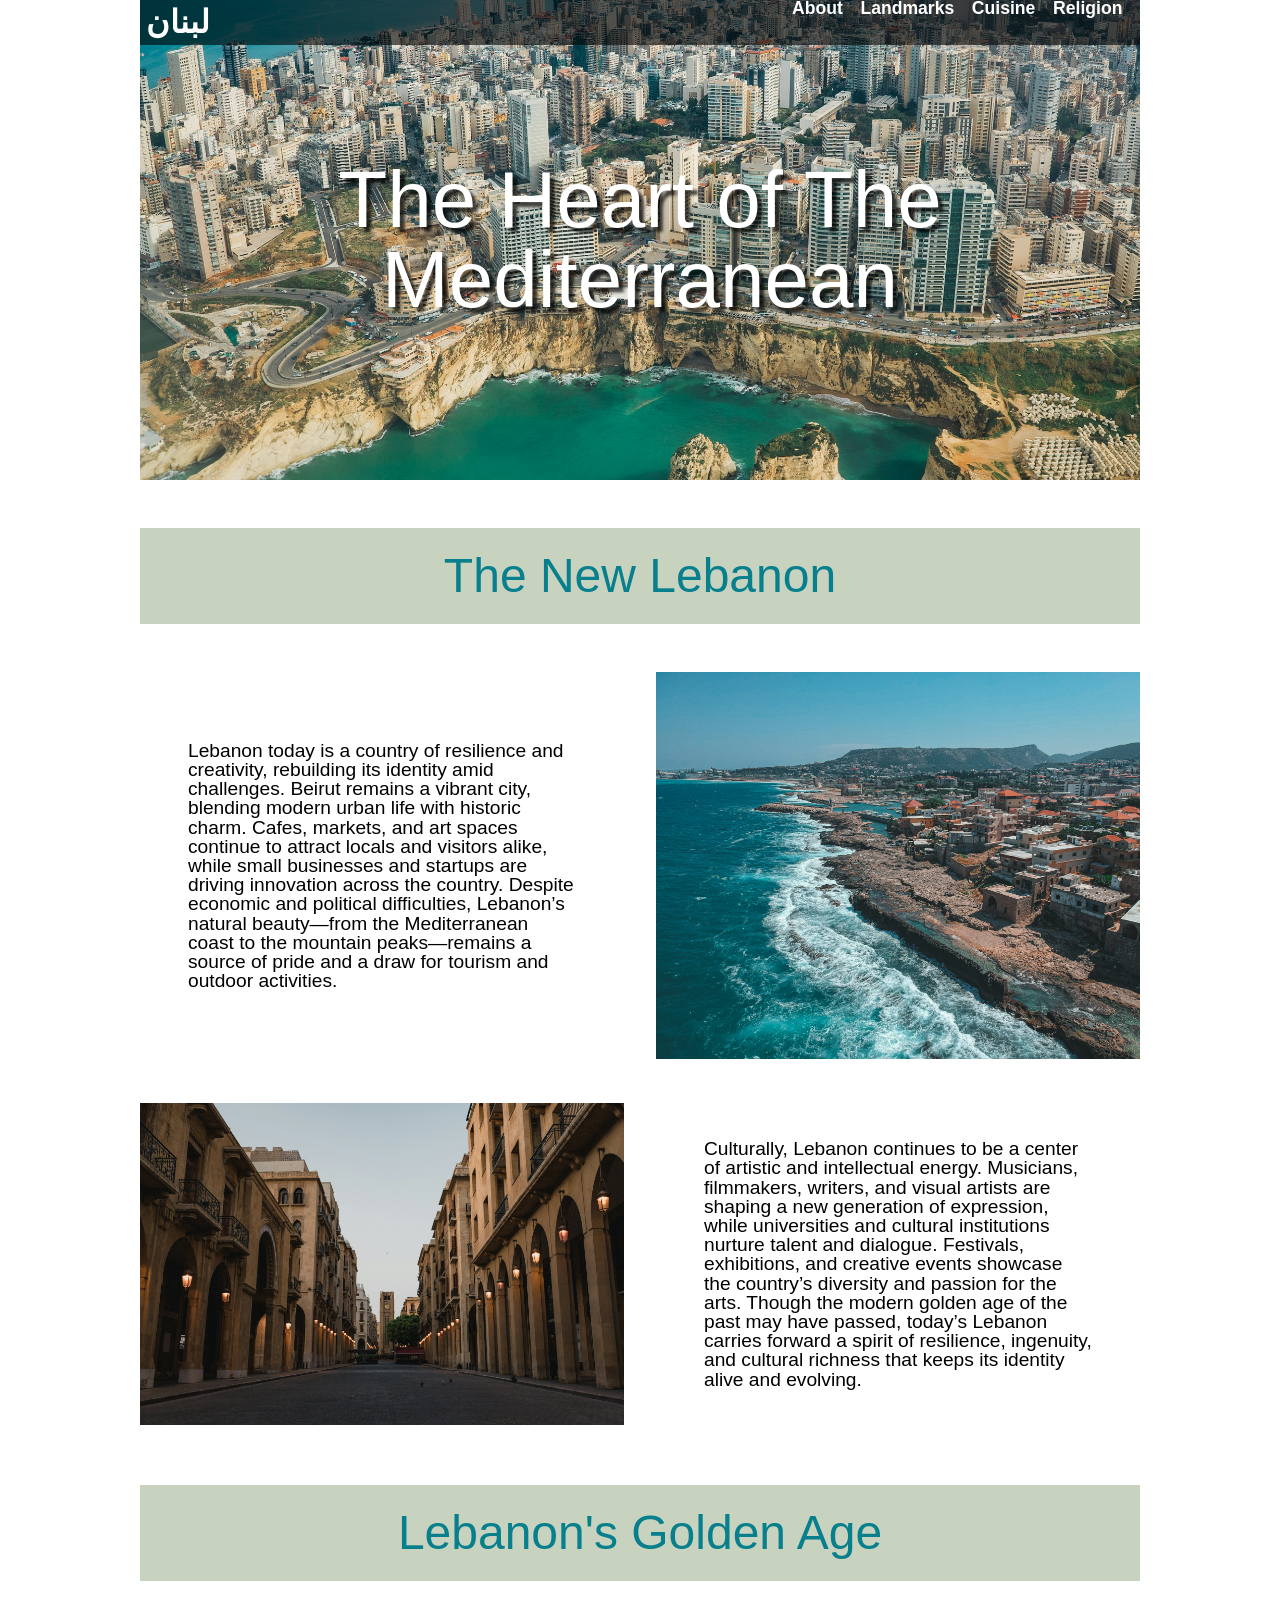
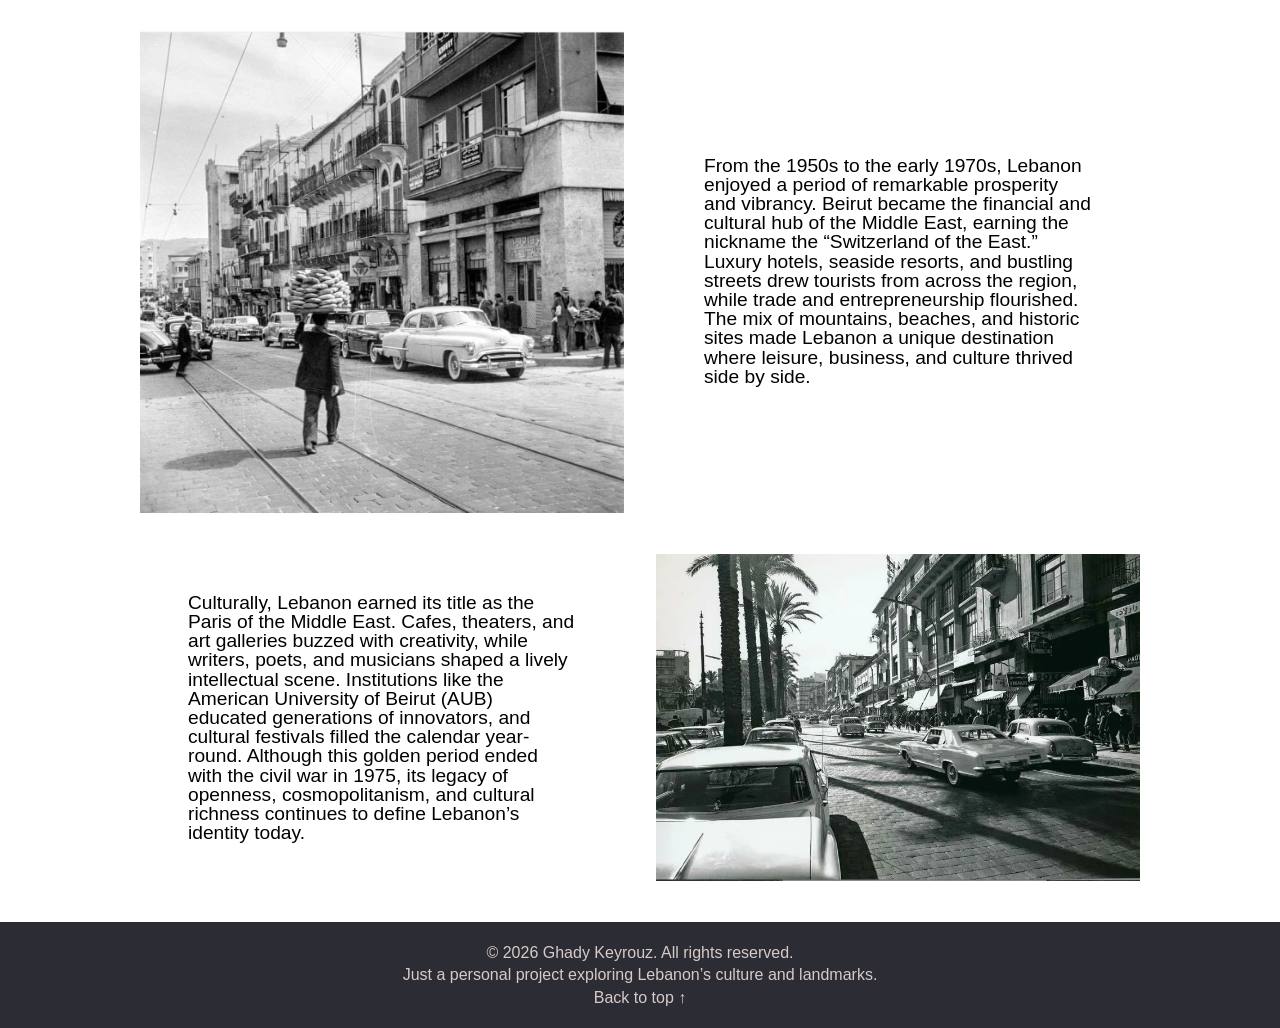
<file: index.html>
<!DOCTYPE html>
<html lang="en">
<head>
    <meta charset="UTF-8">
    <meta name="viewport" content="width=device-width, initial-scale=1.0">
    <title>Lebanon</title>
    <link href="styles.css" rel="stylesheet">
</head>
<body>

    <header>
        <p dir="rtl">لبنان</p>
        <nav class="primary-navigation">
            <ul>
                <li><a href="index.html">About</a></li>
                <li><a href="landmarks.html">Landmarks</a></li>
                <li><a href="cuisine.html">Cuisine</a></li>
                <li><a href="religion.html">Religion</a></li>
            </ul>
        </nav>
    </header>


    <main>
        <div id="top"></div>
        <div class="wrapper">
            <h1 class="about-h1">The Heart of The Mediterranean</h1>
            <h2>The New Lebanon</h2>
            <section class="grid-section fix-section-overflow">
                <p>Lebanon today is a country of resilience and creativity, rebuilding its identity amid challenges. Beirut remains a vibrant city, blending modern urban life with historic charm. Cafes, markets, and art spaces continue to attract locals and visitors alike, while small businesses and startups are driving innovation across the country. Despite economic and political difficulties, Lebanon’s natural beauty—from the Mediterranean coast to the mountain peaks—remains a source of pride and a draw for tourism and outdoor activities.</p>
                <img src="./images/lebanon-pic.jpg" alt="A shoreline overview of the city">
                <img src="./images/downtown-street.jpg" alt="downtown fancy street">
                <p>Culturally, Lebanon continues to be a center of artistic and intellectual energy. Musicians, filmmakers, writers, and visual artists are shaping a new generation of expression, while universities and cultural institutions nurture talent and dialogue. Festivals, exhibitions, and creative events showcase the country’s diversity and passion for the arts. Though the modern golden age of the past may have passed, today’s Lebanon carries forward a spirit of resilience, ingenuity, and cultural richness that keeps its identity alive and evolving.</p>
                
            </section>
            <h2>Lebanon's Golden Age</h2>
            <section class="grid-section fix-section-overflow">
                <img src="./images/Old-beirut-2.jpg" alt="old beirut street with fancy cars and a train track">
                <p>From the 1950s to the early 1970s, Lebanon enjoyed a period of remarkable prosperity and vibrancy. Beirut became the financial and cultural hub of the Middle East, earning the nickname the “Switzerland of the East.” Luxury hotels, seaside resorts, and bustling streets drew tourists from across the region, while trade and entrepreneurship flourished. The mix of mountains, beaches, and historic sites made Lebanon a unique destination where leisure, business, and culture thrived side by side.</p>
                <p>Culturally, Lebanon earned its title as the Paris of the Middle East. Cafes, theaters, and art galleries buzzed with creativity, while writers, poets, and musicians shaped a lively intellectual scene. Institutions like the American University of Beirut (AUB) educated generations of innovators, and cultural festivals filled the calendar year-round. Although this golden period ended with the civil war in 1975, its legacy of openness, cosmopolitanism, and cultural richness continues to define Lebanon’s identity today.</p>
                <img src="./images/Old-beirut-3.webp" alt="old beirut street with nice cars and tall palm trees">
                
            </section>
        </div>
    </main>

    <footer>
        <p>© 2026 Ghady Keyrouz. All rights reserved.</p>
        <p>Just a personal project exploring Lebanon’s culture and landmarks.</p>
        <p><a href="#top">Back to top ↑</a></p>
    </footer>
    
</body>
</html>
</file>
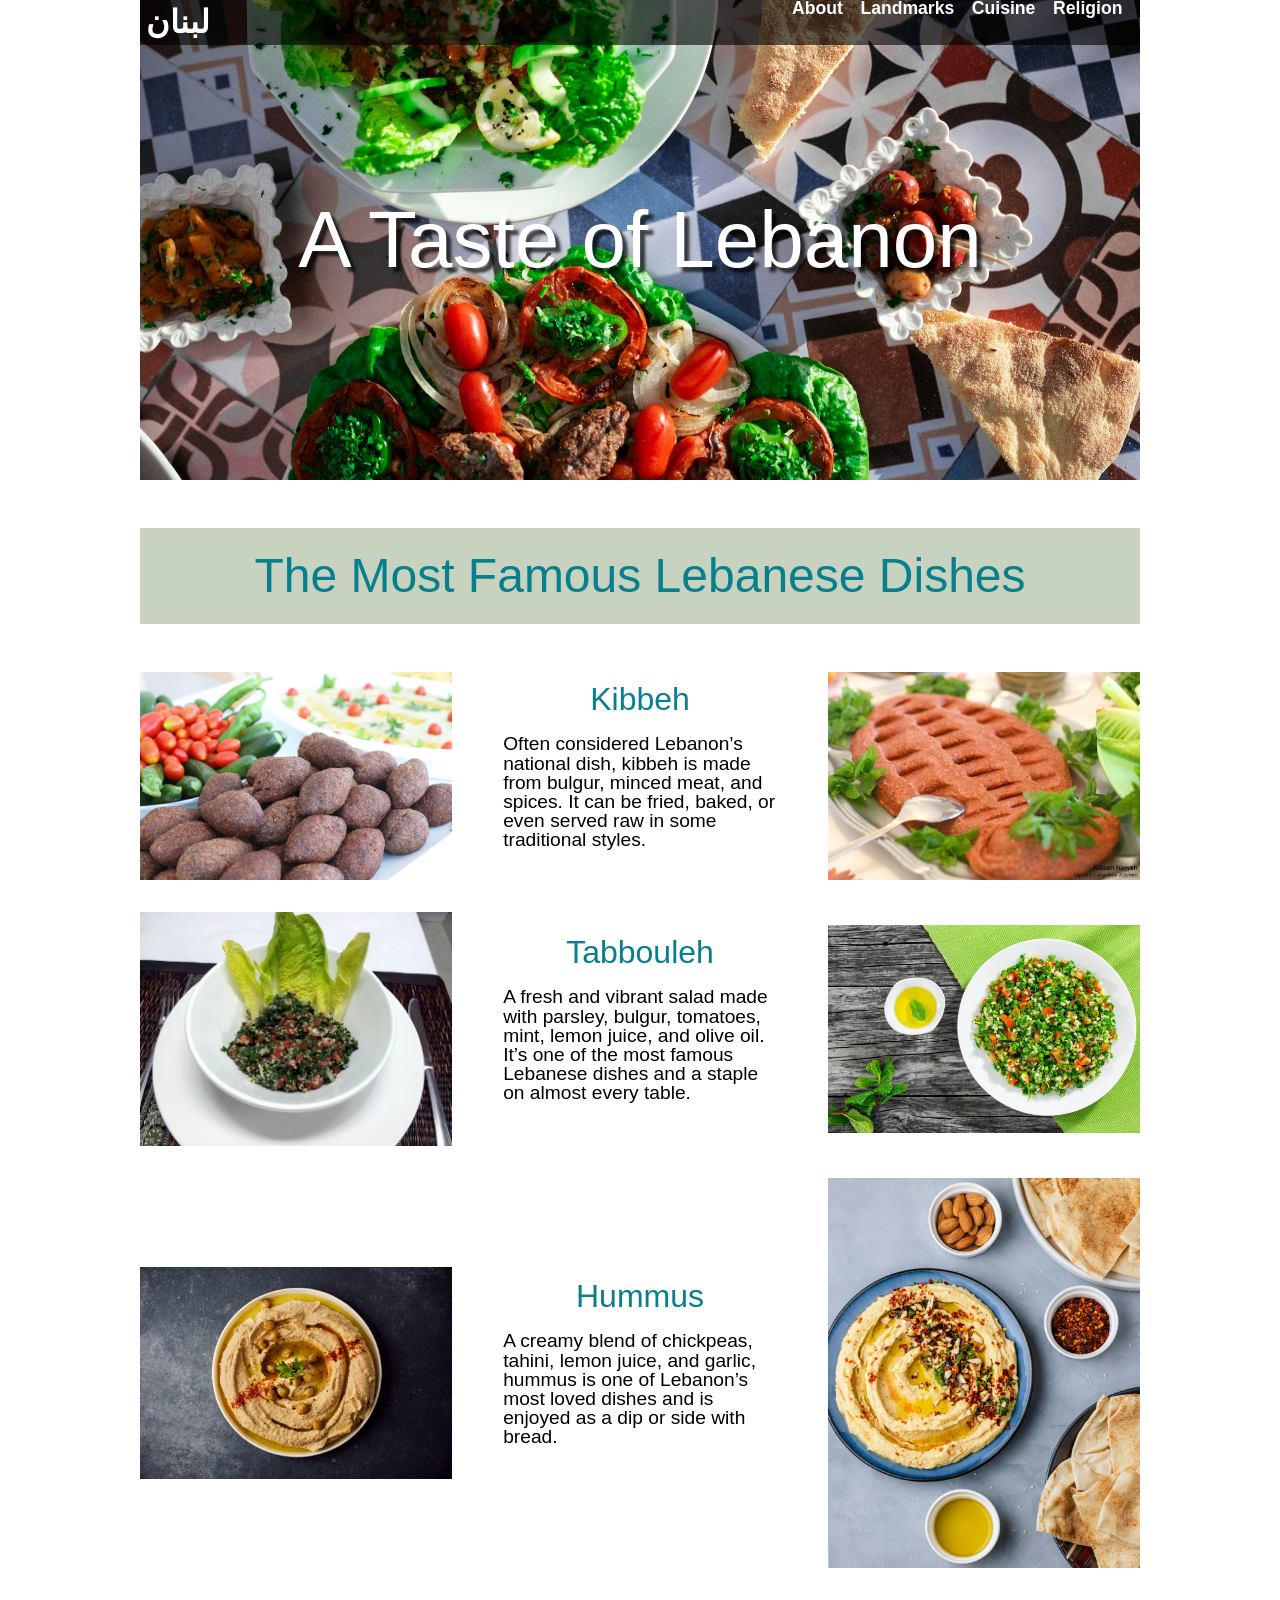
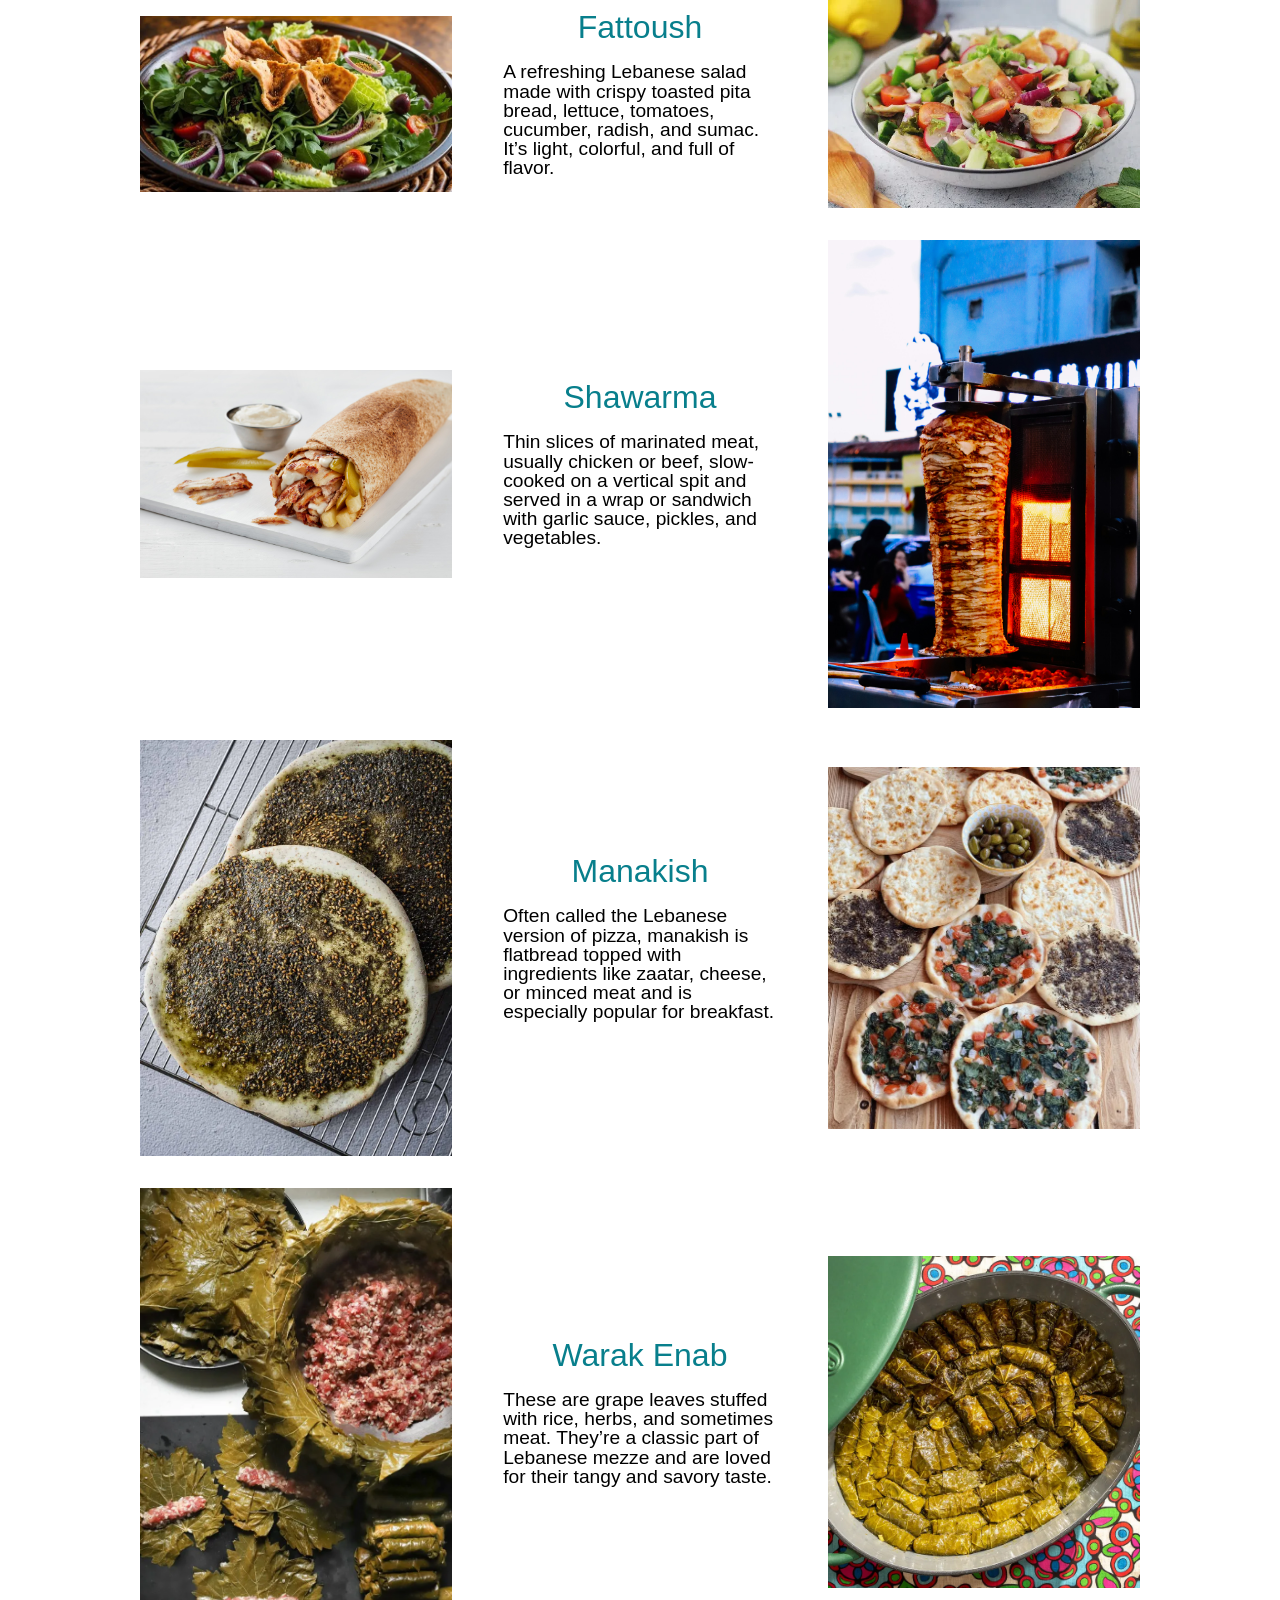
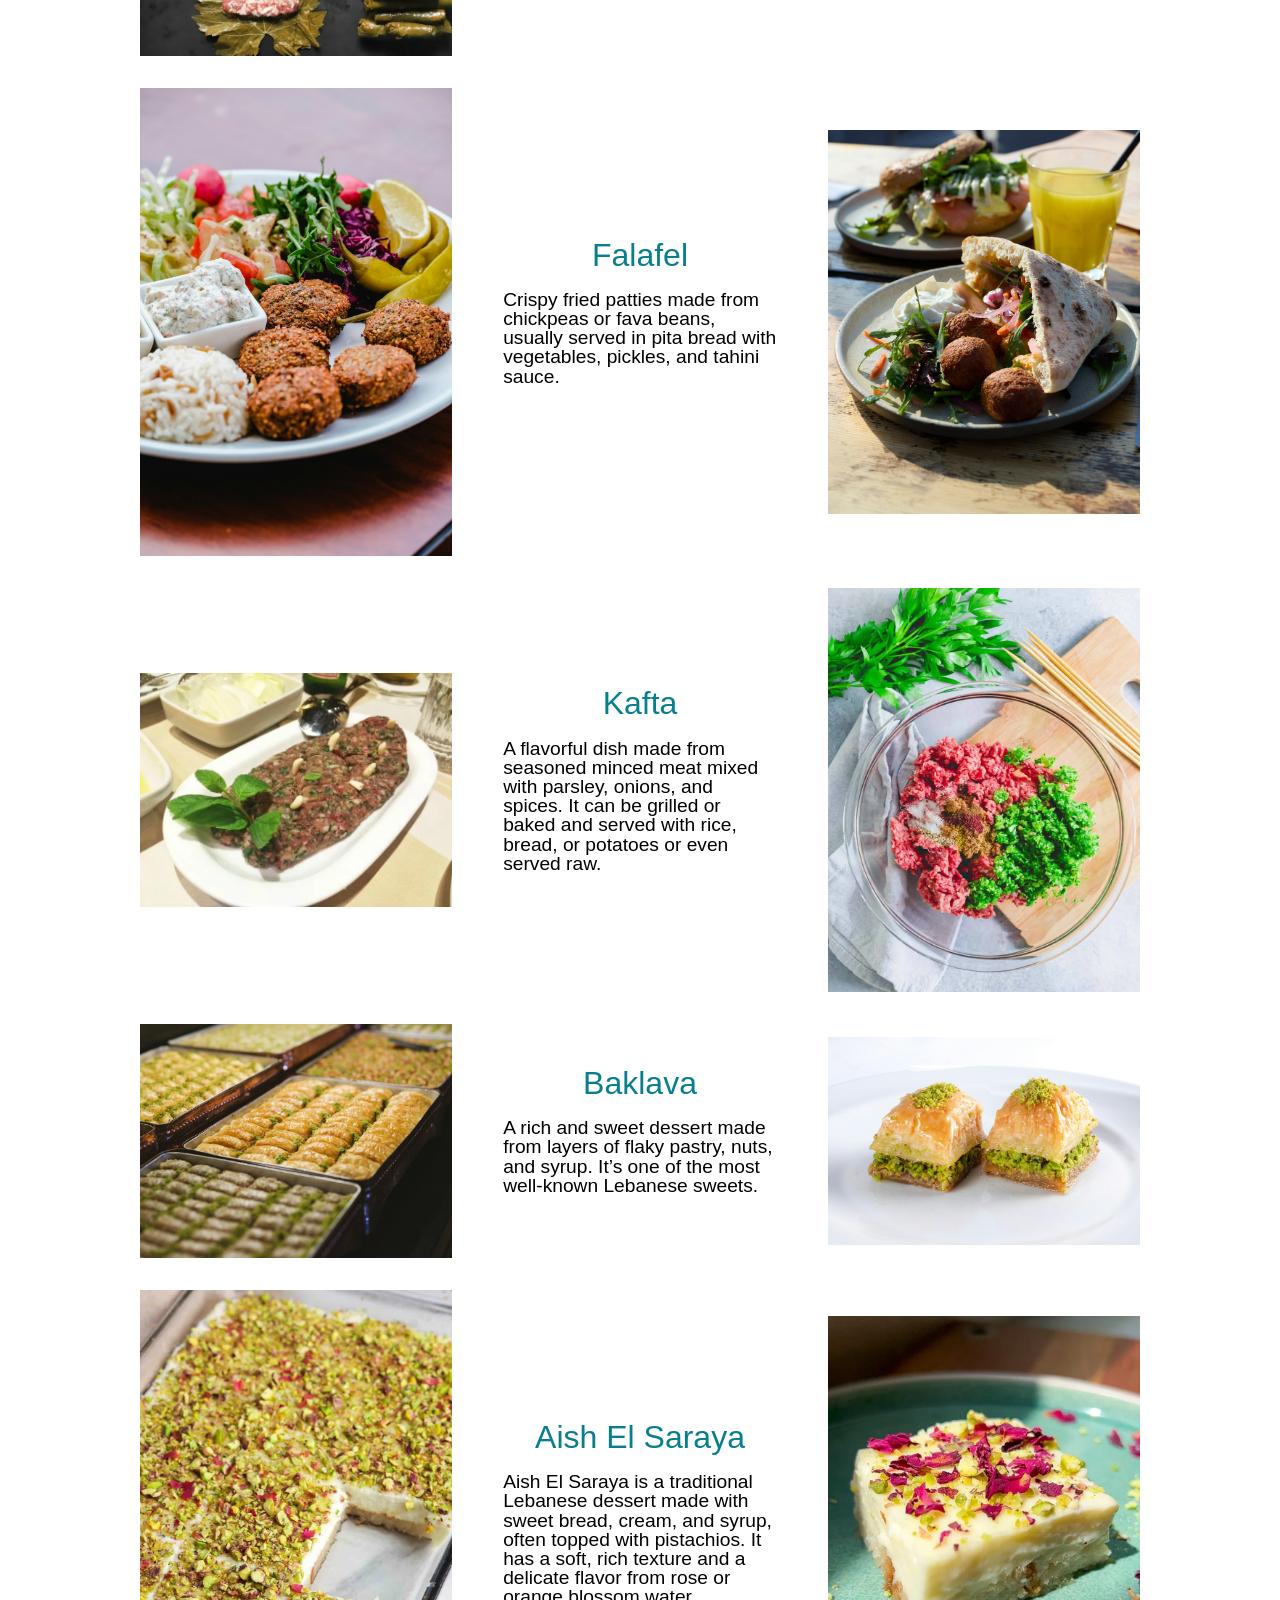
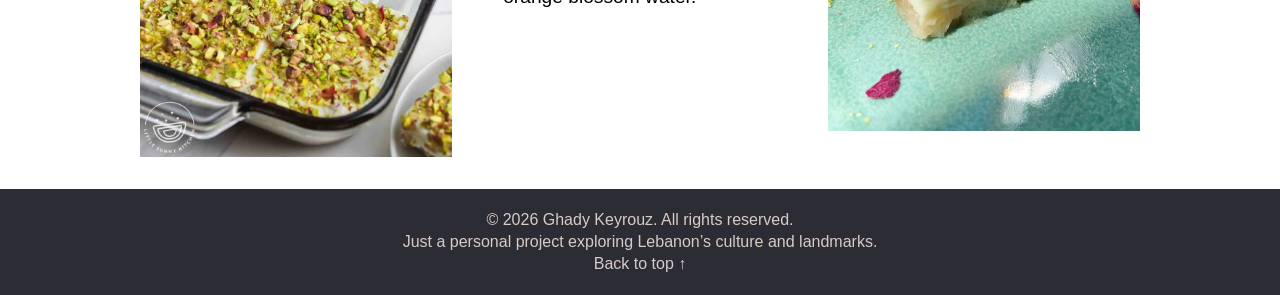
<file: cuisine.html>
<!DOCTYPE html>
<html lang="en">
<head>
    <meta charset="UTF-8">
    <meta name="viewport" content="width=device-width, initial-scale=1.0">
    <title>Lebanon</title>
    <link href="styles.css" rel="stylesheet">
</head>
<body>
    <header>
        <p dir="rtl">لبنان</p>
        <nav class="primary-navigation">
            <ul>
                <li><a href="index.html">About</a></li>
                <li><a href="landmarks.html">Landmarks</a></li>
                <li><a href="cuisine.html">Cuisine</a></li>
                <li><a href="religion.html">Religion</a></li>
            </ul>
        </nav>
    </header>
    <main>
        <div class="wrapper">
            <div id="top"></div>
            <h1 class="cuisine-h1">A Taste of Lebanon</h1>
            <h2>The Most Famous Lebanese Dishes</h2>
            <section class="grid-section cuisine">
                <img src="images/kibbeh.jpg" alt="">
                <div>
                    <h3>Kibbeh</h3>
                    <p>Often considered Lebanon’s national dish, kibbeh is made from bulgur, minced meat, and spices. It can be fried, baked, or even served raw in some traditional styles.</p>
                </div>
                <img src="images/kibbeh-2.webp" alt="">

                <img src="images/tabbouleh.webp" alt="">
                <div>
                    <h3>Tabbouleh</h3>
                    <p>A fresh and vibrant salad made with parsley, bulgur, tomatoes, mint, lemon juice, and olive oil. It’s one of the most famous Lebanese dishes and a staple on almost every table.</p>
                </div>
                <img src="images/tabbouleh-2.webp" alt="">

                <img src="images/hummus.jpg" alt="">
                <div>
                    <h3>Hummus</h3>
                    <p>A creamy blend of chickpeas, tahini, lemon juice, and garlic, hummus is one of Lebanon’s most loved dishes and is enjoyed as a dip or side with bread.</p>
                </div>
                <img src="images/hummus-2.jpg" alt="">

                <img src="images/fattoush.webp" alt="">
                <div>
                    <h3>Fattoush</h3>
                    <p>A refreshing Lebanese salad made with crispy toasted pita bread, lettuce, tomatoes, cucumber, radish, and sumac. It’s light, colorful, and full of flavor.</p>
                </div>
                <img src="images/fattoush-2.webp" alt="">

                <img src="images/shawarma.jpg" alt="">
                <div>
                    <h3>Shawarma</h3>
                    <p>Thin slices of marinated meat, usually chicken or beef, slow-cooked on a vertical spit and served in a wrap or sandwich with garlic sauce, pickles, and vegetables.</p>
                </div>
                <img src="images/shawarma-2.jpg" alt="">

                <img src="images/manakish.webp" alt="">
                <div>
                    <h3>Manakish</h3>
                    <p>Often called the Lebanese version of pizza, manakish is flatbread topped with ingredients like zaatar, cheese, or minced meat and is especially popular for breakfast.</p>
                </div>
                <img src="images/manakish-2.webp" alt="">

                <img src="images/warakenab.webp" alt="">
                <div>
                    <h3>Warak Enab</h3>
                    <p>These are grape leaves stuffed with rice, herbs, and sometimes meat. They’re a classic part of Lebanese mezze and are loved for their tangy and savory taste.</p>
                </div>
                <img src="images/warakenab-2.webp" alt="">

                <img src="images/falafel.jpg" alt="">
                <div>
                    <h3>Falafel</h3>
                    <p>Crispy fried patties made from chickpeas or fava beans, usually served in pita bread with vegetables, pickles, and tahini sauce.</p>
                </div>
                <img src="images/falafel-2.jpg" alt="">

                <img src="images/kafta.webp" alt="">
                <div>
                    <h3>Kafta</h3>
                    <p>A flavorful dish made from seasoned minced meat mixed with parsley, onions, and spices. It can be grilled or baked and served with rice, bread, or potatoes or even served raw.</p>
                </div>
                <img src="images/kafta-2.webp" alt="">

                <img src="images/baklava.jpg" alt="">
                <div>
                    <h3>Baklava</h3>
                    <p>A rich and sweet dessert made from layers of flaky pastry, nuts, and syrup. It’s one of the most well-known Lebanese sweets.</p>
                </div>
                <img src="images/baklava-2.jpg" alt="">

                <img src="images/aishelsaraya.webp" alt="">
                <div>
                    <h3>Aish El Saraya</h3>
                    <p>Aish El Saraya is a traditional Lebanese dessert made with sweet bread, cream, and syrup, often topped with pistachios. It has a soft, rich texture and a delicate flavor from rose or orange blossom water.</p>
                </div>
                <img src="images/aishelsaraya-2.webp" alt="">
            </div>
        </section>
    </main>

    <footer>
        <p>© 2026 Ghady Keyrouz. All rights reserved.</p>
        <p>Just a personal project exploring Lebanon’s culture and landmarks.</p>
        <p><a href="#top">Back to top ↑</a></p>
    </footer>
</body>
</html>
</file>
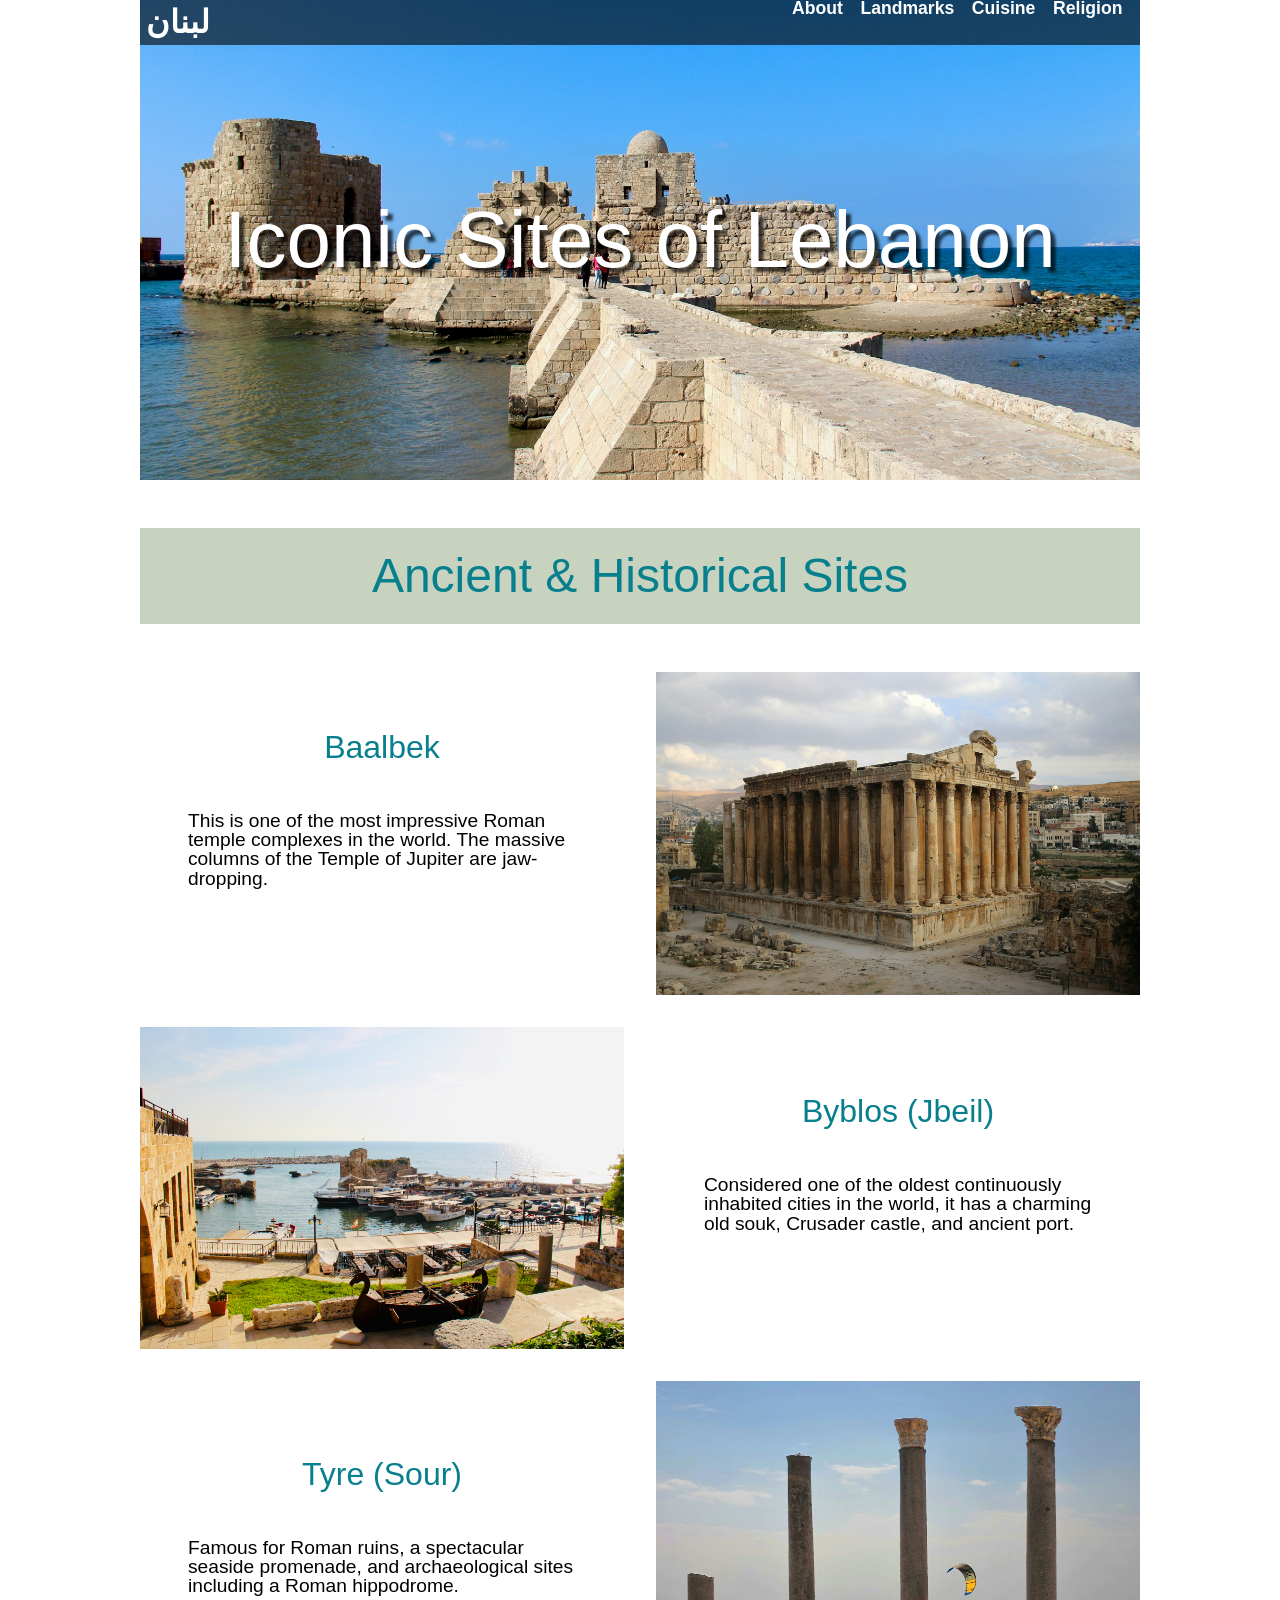
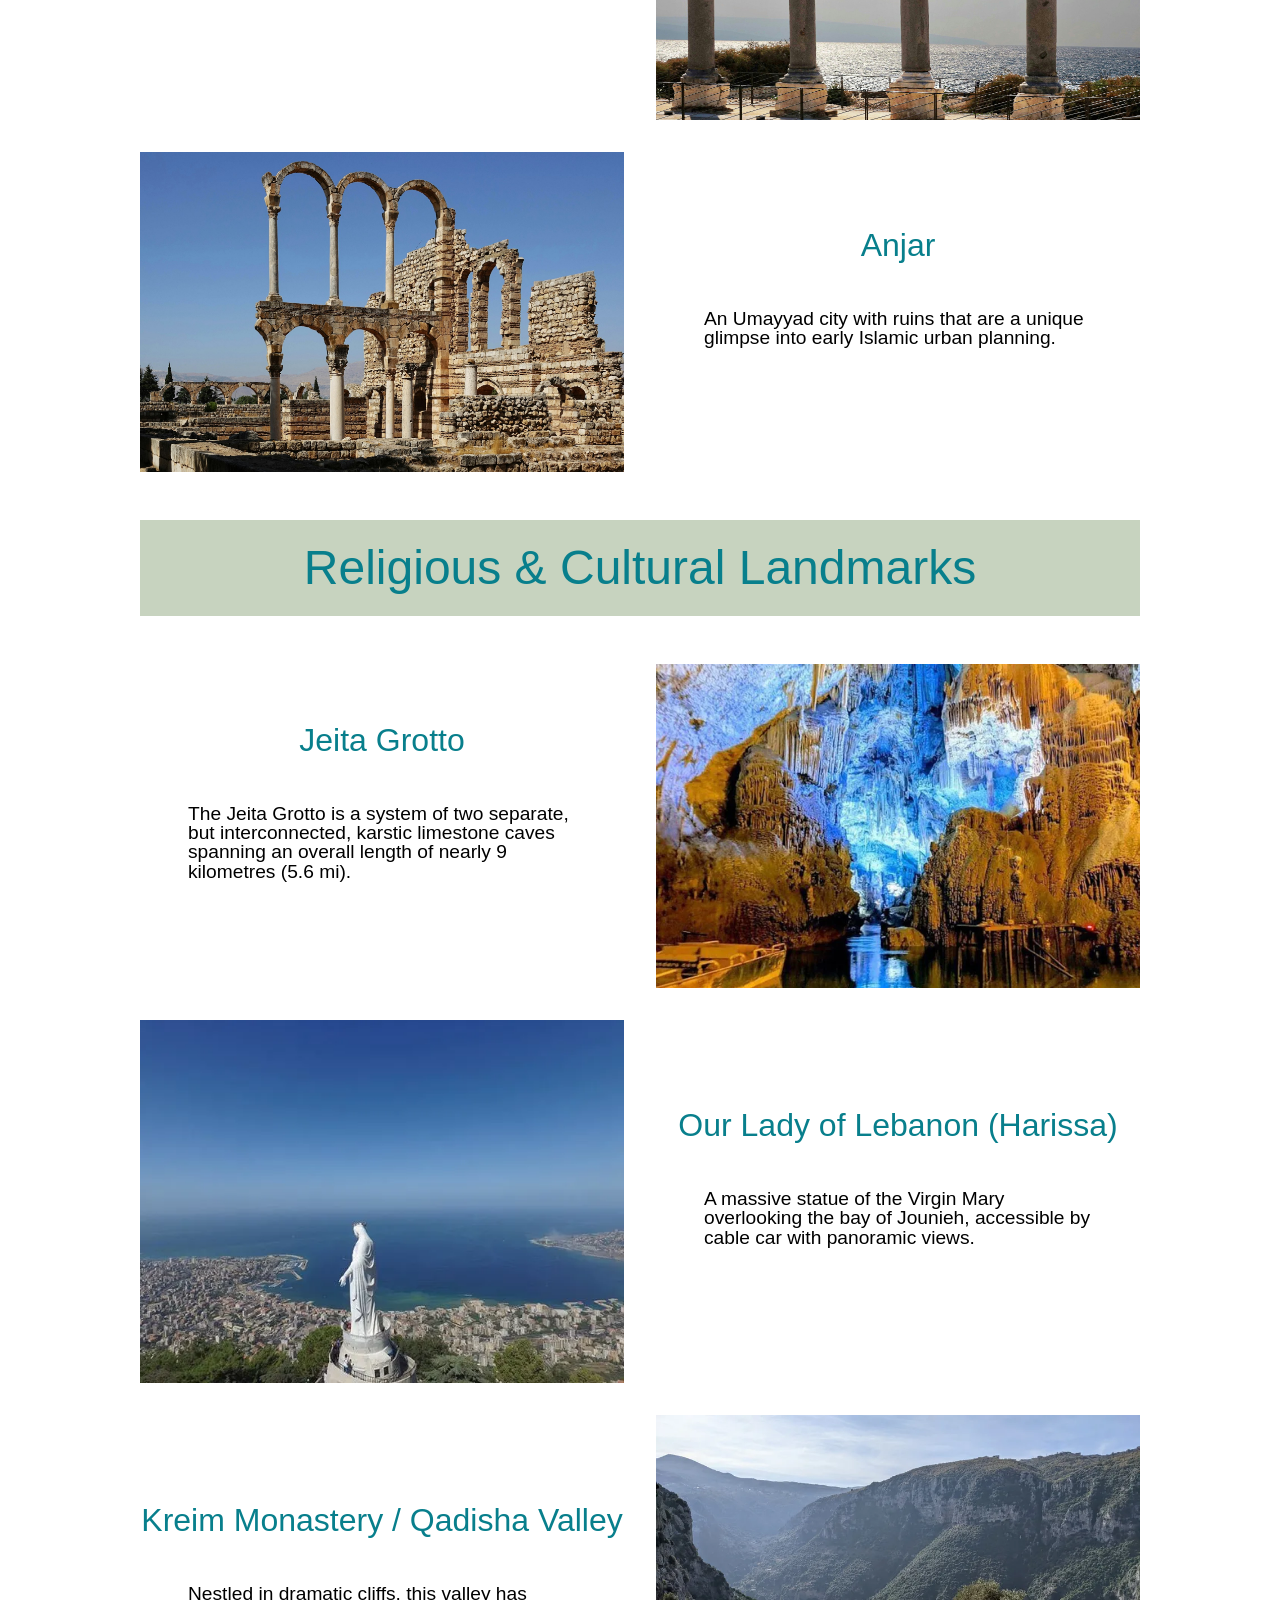
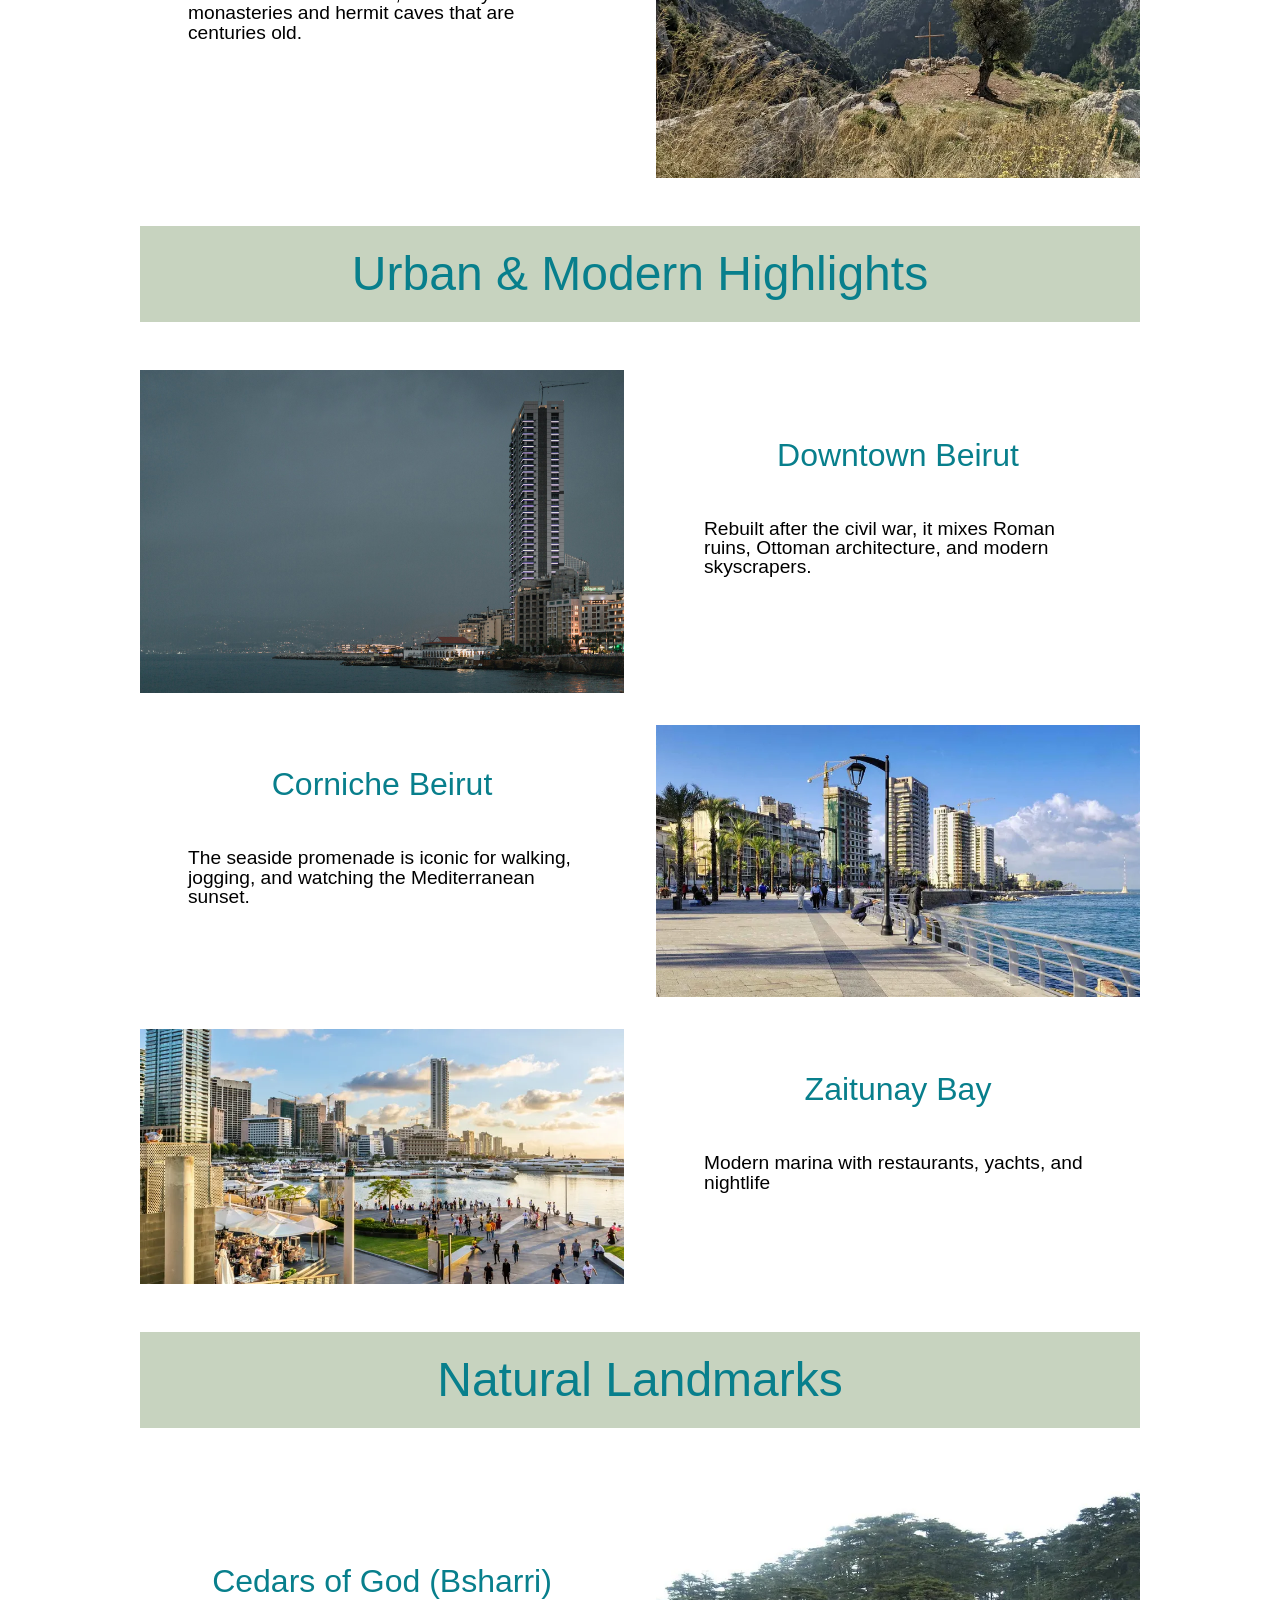
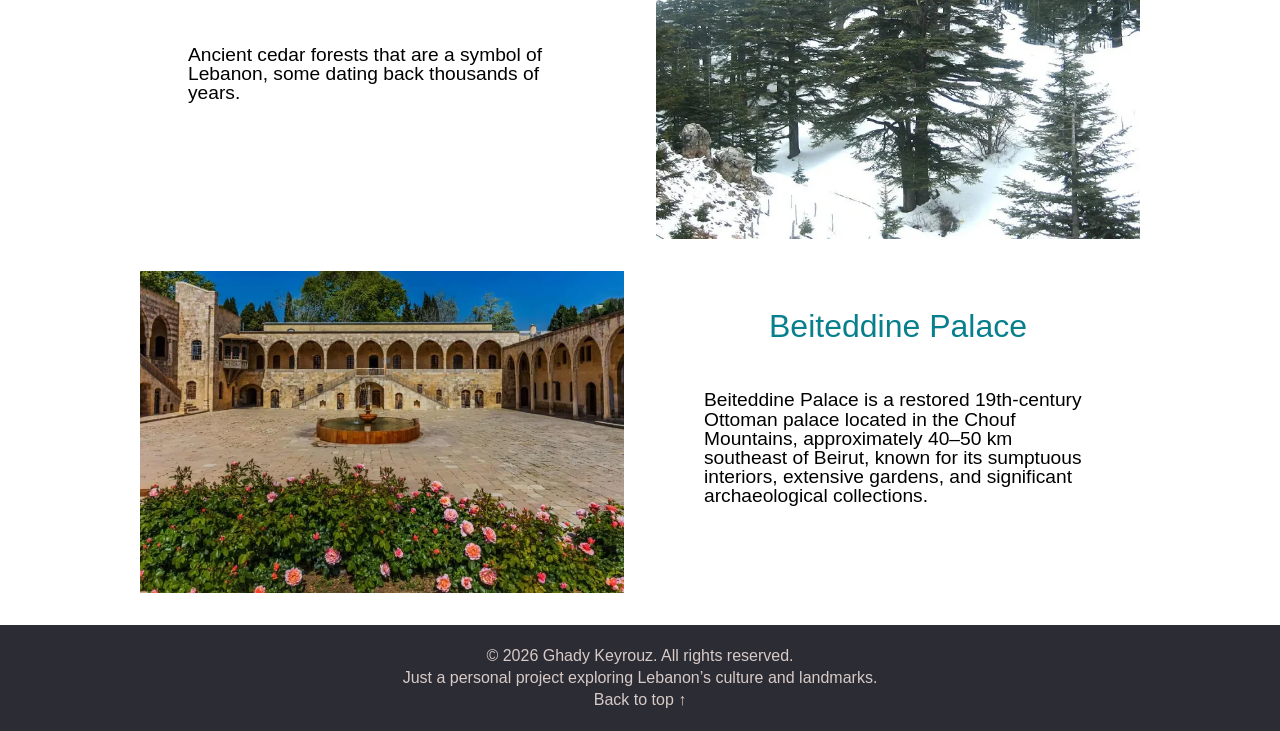
<file: landmarks.html>
<!DOCTYPE html>
<html lang="en">
<head>
    <meta charset="UTF-8">
    <meta name="viewport" content="width=device-width, initial-scale=1.0">
    <title>Lebanon</title>
    <link href="styles.css" rel="stylesheet">
</head>
<body>
    <header>
        <p dir="rtl">لبنان</p>
        <nav class="primary-navigation">
            <ul>
                <li><a href="index.html">About</a></li>
                <li><a href="landmarks.html">Landmarks</a></li>
                <li><a href="cuisine.html">Cuisine</a></li>
                <li><a href="religion.html">Religion</a></li>
            </ul>
        </nav>
    </header>
    <main>
        <div class="wrapper">
            <div id="top"></div>
            <h1 class="landmark-h1">Iconic Sites of Lebanon</h1>
            <h2>Ancient & Historical Sites</h2>
            <section class="grid-section">
                <div>
                    <h3>Baalbek</h3>
                    <p>This is one of the most impressive Roman temple complexes in the world. The massive columns of the Temple of Jupiter are jaw-dropping.</p>
                </div>
                <img src="images/baalbek-pic.jpg" alr="baalbek's old roman temple">
                <img src="images/byblos-pic.jpg" alt="byblos port under the sunset">
                <div>
                    <h3>Byblos (Jbeil)</h3>
                    <p>Considered one of the oldest continuously inhabited cities in the world, it has a charming old souk, Crusader castle, and ancient port.</p>
                </div>
                <div>
                    <h3>Tyre (Sour)</h3>
                    <p>Famous for Roman ruins, a spectacular seaside promenade, and archaeological sites including a Roman hippodrome.</p>
                </div>
                <img src="images/tyre-pic.jpg" alt="large ancient stone columns with a paraglider and the sea in the background">
                <img src="images/anjar-pic.jpg" alt="old stone pillars in the town of anjar">
                <div>
                    <h3>Anjar</h3>
                    <p>An Umayyad city with ruins that are a unique glimpse into early Islamic urban planning.</p>
                </div>
            </section>

            <h2>Religious & Cultural Landmarks</h2>
            <section class="grid-section">
                <div>
                    <h3>Jeita Grotto</h3>
                    <p>The Jeita Grotto is a system of two separate, but interconnected, karstic limestone caves spanning an overall length of nearly 9 kilometres (5.6 mi).</p>
                </div>
                <img src="images/Jeita-grotto.webp" alr="inside the famous jeita grotto">
                <img src="images/harissa.webp" alt="drone view of harissa showing the bay of jounieh">
                <div>
                    <h3>Our Lady of Lebanon (Harissa)</h3>
                    <p>A massive statue of the Virgin Mary overlooking the bay of Jounieh, accessible by cable car with panoramic views.</p>
                </div>
                <div>
                    <h3>Kreim Monastery / Qadisha Valley</h3>
                    <p>Nestled in dramatic cliffs, this valley has monasteries and hermit caves that are centuries old.</p>
                </div>
                <img src="images/kadisha-valey.webp" alt="A big wooden cross with an olive tree next to it overlooking the valleys and mountains">
            </section>

            <h2>Urban & Modern Highlights</h2>
            <section class="grid-section">
                <img src="images/downtow.jpg" alt=" beirut from the sea">
                <div>
                    <h3>Downtown Beirut</h3>
                    <p>Rebuilt after the civil war, it mixes Roman ruins, Ottoman architecture, and modern skyscrapers.</p>
                </div>
                <div>
                    <h3>Corniche Beirut</h3>
                    <p>The seaside promenade is iconic for walking, jogging, and watching the Mediterranean sunset.</p>
                </div>
                <img src="images/Beirut-Corniche-Lebanon.webp" alt="seaside promenade with beirut skyscrapers in the background">
                <img src="images/zaytuna-bay.webp" alt="beirut marina bay with yaghts and skyscrapers in the background">
                <div>
                    <h3>Zaitunay Bay</h3>
                    <p>Modern marina with restaurants, yachts, and nightlife</p>
                </div>

            </section>

            <h2>Natural Landmarks</h2>
            <section class="grid-section">
                <div>
                    <h3>Cedars of God (Bsharri)</h3>
                    <p>Ancient cedar forests that are a symbol of Lebanon, some dating back thousands of years.</p>
                </div>
                <img src="images/cedars.webp" alt="forest of cedars tree">
                <img src="images/Beiteddine-Palace-7.webp" alt="courtyard ofnbeiteddine palace with a fountain in the middle">
                <div>
                    <h3>Beiteddine Palace</h3>
                    <p>Beiteddine Palace is a restored 19th-century Ottoman palace located in the Chouf Mountains, approximately 40–50 km southeast of Beirut, known for its sumptuous interiors, extensive gardens, and significant archaeological collections.</p>
                </div>
            </section>
        
        </div>
    </main>
    <footer>
        <p>© 2026 Ghady Keyrouz. All rights reserved.</p>
        <p>Just a personal project exploring Lebanon’s culture and landmarks.</p>
        <p><a href="#top">Back to top ↑</a></p>
    </footer>
    
</body>
</html>
</file>
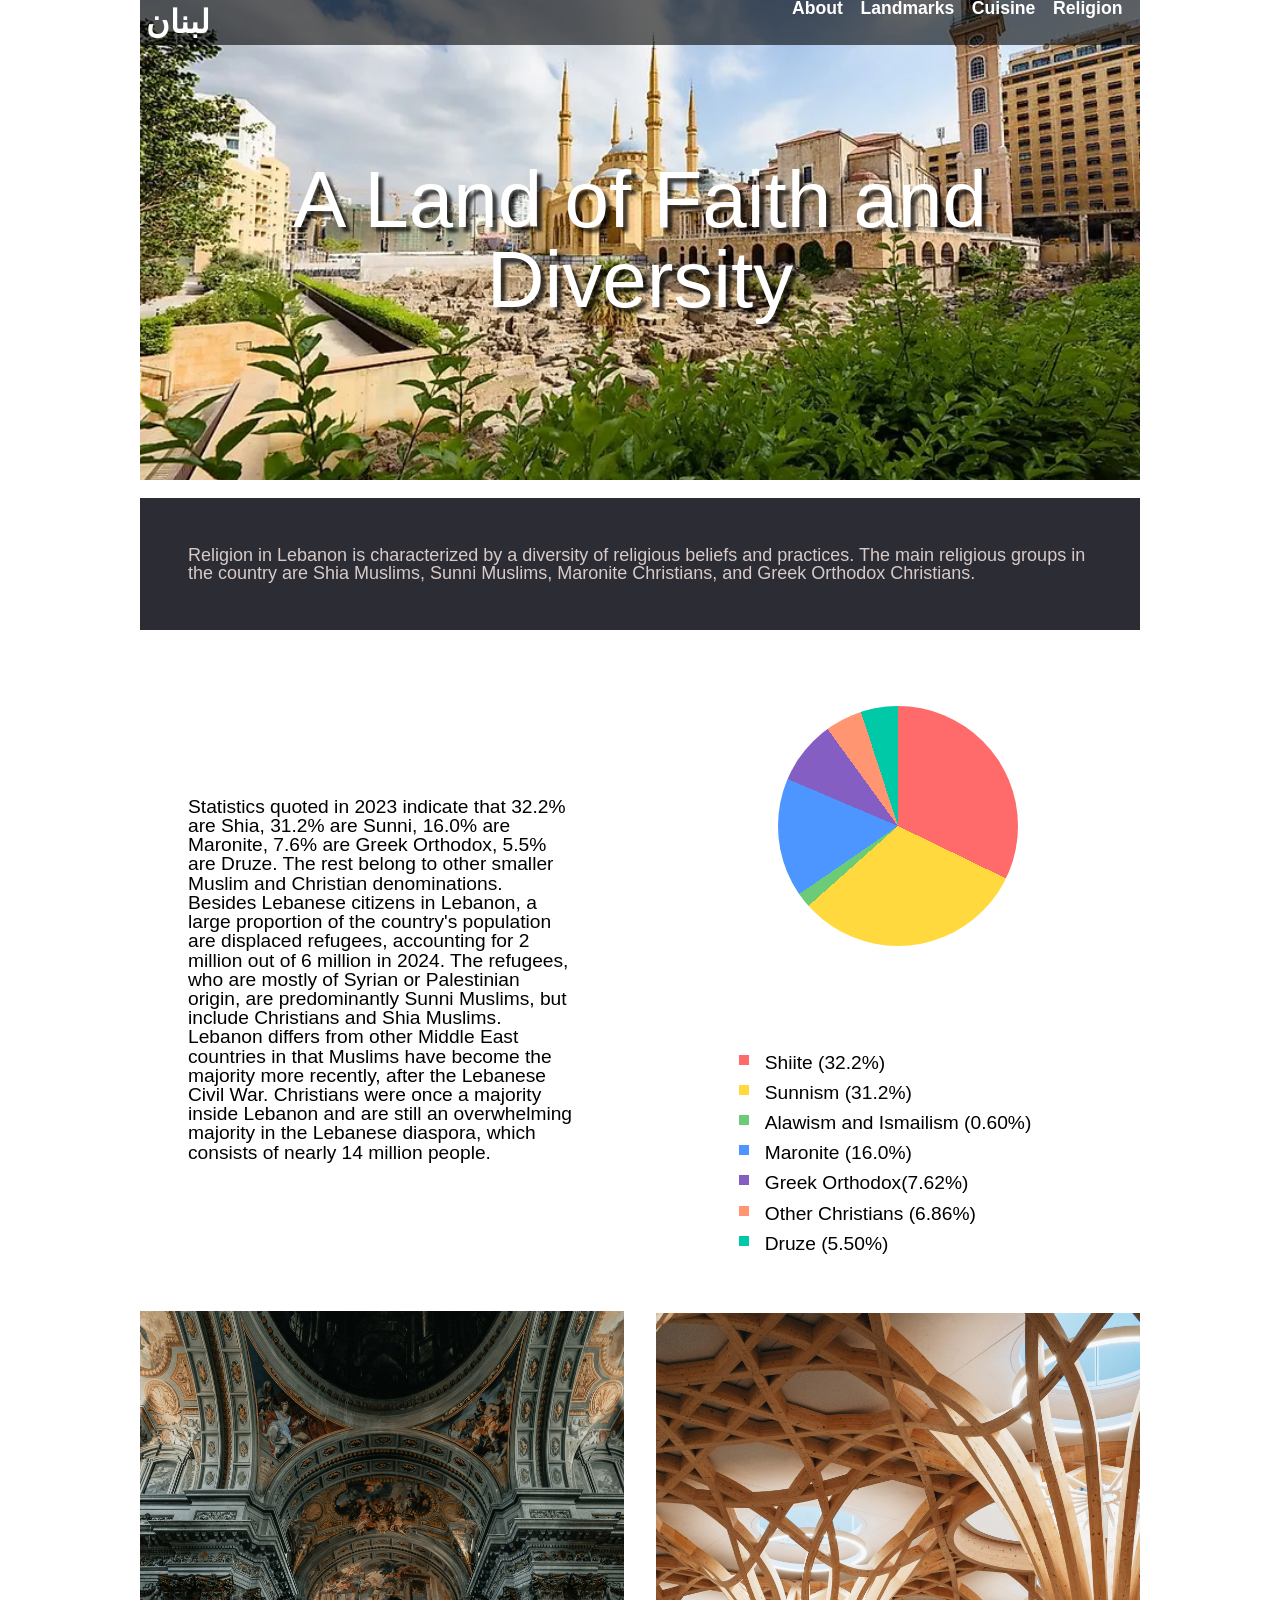
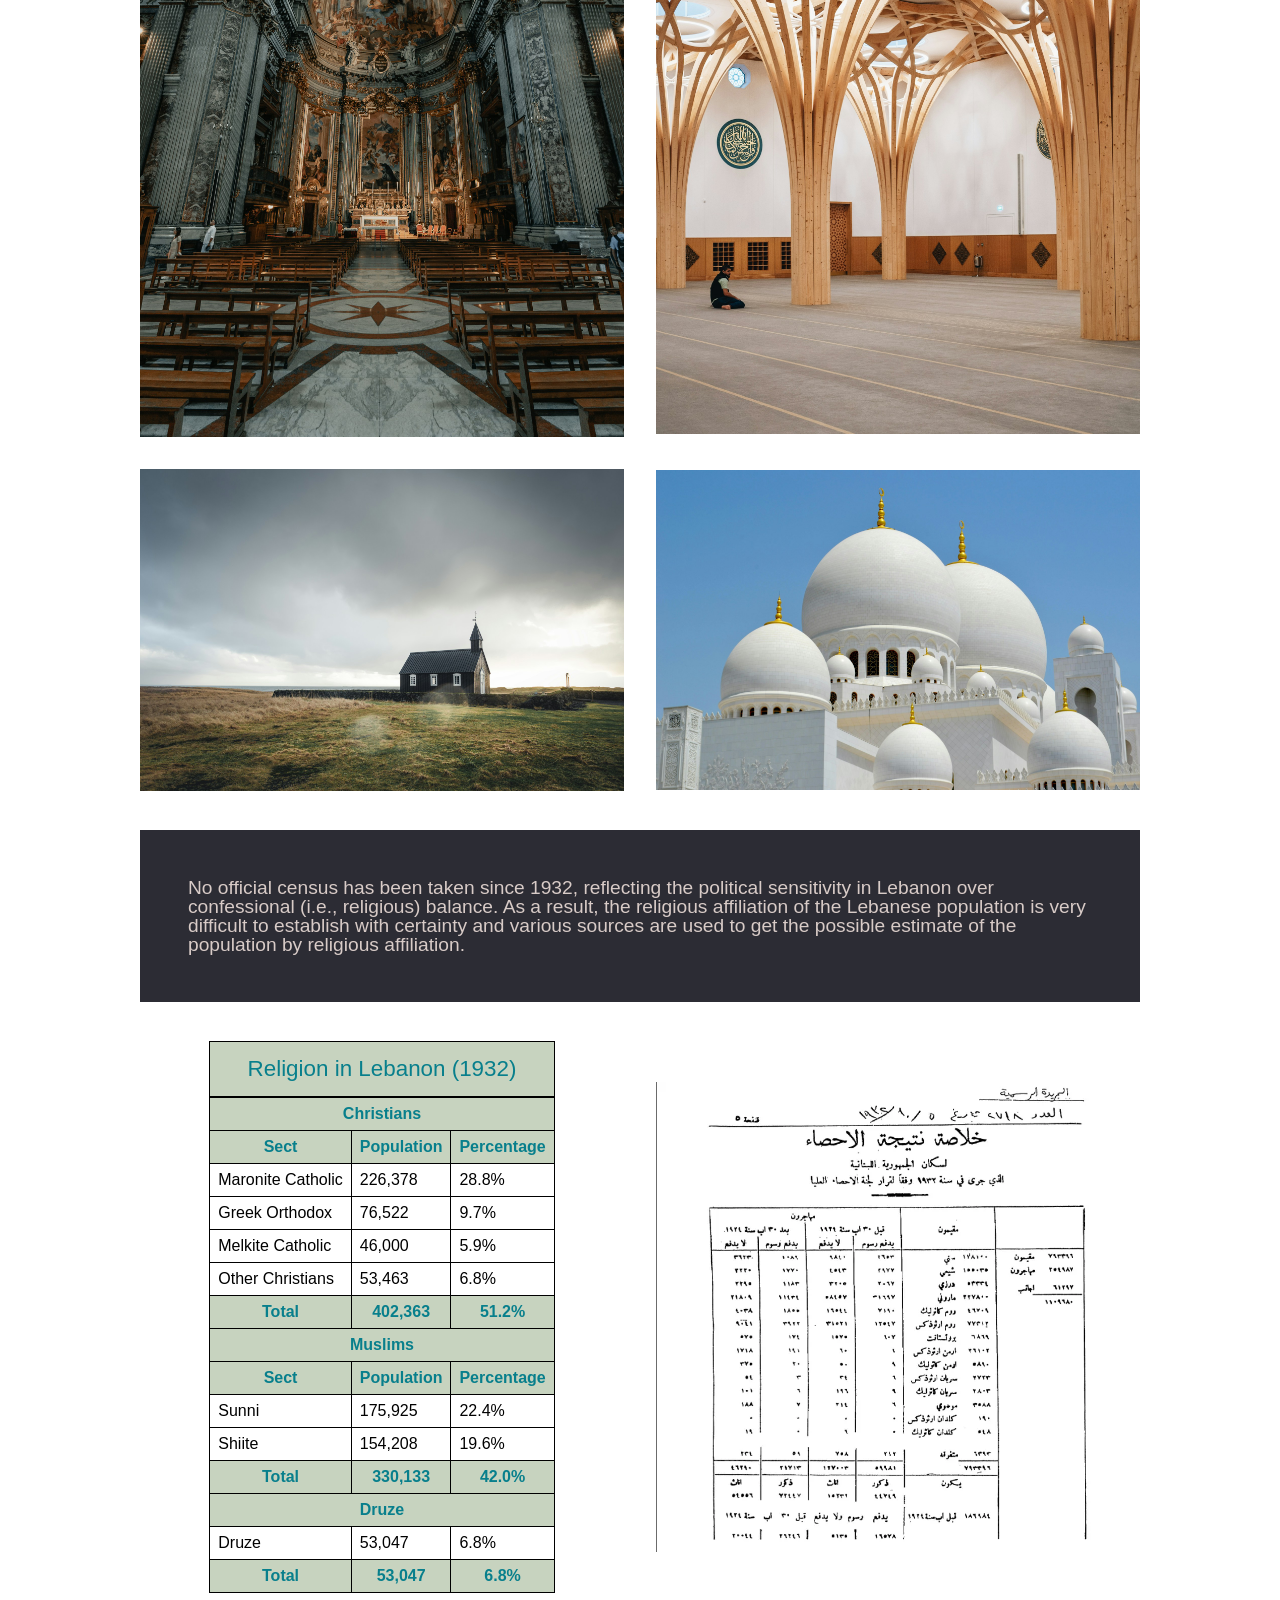
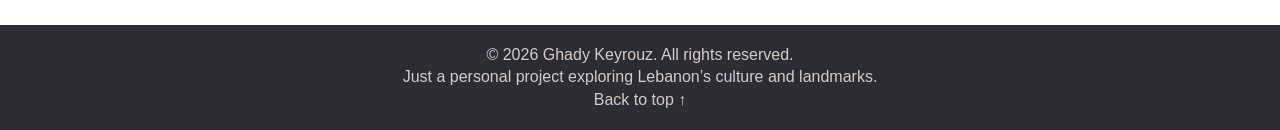
<file: religion.html>
<!DOCTYPE html>
<html lang="en">
<head>
    <meta charset="UTF-8">
    <meta name="viewport" content="width=device-width, initial-scale=1.0">
    <title>Lebanon</title>
    <link href="styles.css" rel="stylesheet">
</head>
<body>
    <header>
        <p dir="rtl">لبنان</p>
        <nav class="primary-navigation">
            <ul>
                <li><a href="index.html">About</a></li>
                <li><a href="landmarks.html">Landmarks</a></li>
                <li><a href="cuisine.html">Cuisine</a></li>
                <li><a href="religion.html">Religion</a></li>
            </ul>
        </nav>
    </header>

    <main>
        <div id="top"></div>
        <div class="wrapper">
            <h1 class="h1-religion">A Land of Faith and Diversity</h1>
            
            <p class="main-p">Religion in Lebanon is characterized by a diversity of religious beliefs and practices. The main religious groups in the country are Shia Muslims, Sunni Muslims, Maronite Christians, and Greek Orthodox Christians.</p>

            <section class="grid-section color-wheel-section">
                <p>Statistics quoted in 2023 indicate that 32.2% are Shia, 31.2% are Sunni, 16.0% are Maronite, 7.6% are Greek Orthodox, 5.5% are Druze. The rest belong to other smaller Muslim and Christian denominations. Besides Lebanese citizens in Lebanon, a large proportion of the country's population are displaced refugees, accounting for 2 million out of 6 million in 2024. The refugees, who are mostly of Syrian or Palestinian origin, are predominantly Sunni Muslims, but include Christians and Shia Muslims. Lebanon differs from other Middle East countries in that Muslims have become the majority more recently, after the Lebanese Civil War. Christians were once a majority inside Lebanon and are still an overwhelming majority in the Lebanese diaspora, which consists of nearly 14 million people.</p>
            

                <div class="color-wheel-container">
                    <div class="color-wheel"></div>
                    <p></p>
                    <ul>
                        <li>Shiite (32.2%)</li>
                        <li>Sunnism (31.2%)</li>
                        <li>Alawism and Ismailism (0.60%)</li>
                        <li>Maronite (16.0%)</li>
                        <li>Greek Orthodox(7.62%)</li>
                        <li>Other Christians (6.86%)</li>
                        <li>Druze (5.50%)</li>
                    </ul>
                </div>
            </section>

            <section class="grid-section">

                <img src="images/church-inside.jpg" alt="inside of a church">
                <img src="images/mosque-interior.jpg" alt="inside of a mosque">
                <img src="images/church-outside.jpg" alt="outside of a church">
                <img src="images/mosque.jpg" alt="outside of a mosque">
            </section>

            <p class="table-quote">No official census has been taken since 1932, reflecting the political sensitivity in Lebanon over confessional (i.e., religious) balance. As a result, the religious affiliation of the Lebanese population is very difficult to establish with certainty and various sources are used to get the possible estimate of the population by religious affiliation.</p>

            <section class="grid-section table-section">
                <table class="data-table">
                    <caption>Religion in Lebanon (1932)</caption>

                    <tbody>
                        <tr class="religion">
                            <th colspan="3">Christians</th>
                        </tr>

                        <tr class="religion-header-info">
                            <th>Sect</th>
                            <th>Population</th>
                            <th>Percentage</th>
                        </tr>

                        <tr>
                            <td>Maronite Catholic</td>
                            <td>226,378</td>
                            <td>28.8%</td>
                        </tr>

                        <tr>
                            <td>Greek Orthodox</td>
                            <td>76,522</td>
                            <td>9.7%</td>
                        </tr>

                        <tr>
                            <td>Melkite Catholic</td>
                            <td>46,000</td>
                            <td>5.9%</td>
                        </tr>

                        <tr>
                            <td>Other Christians</td>
                            <td>53,463</td>
                            <td>6.8%</td>
                        </tr>

                        <tr class="religion-total">
                            <th>Total</th>
                            <th>402,363</th>
                            <th>51.2%</th>
                        </tr>
                        
                        <tr class="religion">
                            <th colspan="3">Muslims</th>
                        </tr>

                        <tr class="religion-header-info">
                            <th>Sect</th>
                            <th>Population</th>
                            <th>Percentage</th>
                        </tr>

                        <tr>
                            <td>Sunni</td>
                            <td>175,925</td>
                            <td>22.4%</td>
                        </tr>

                        <tr>
                            <td>Shiite</td>
                            <td>154,208</td>
                            <td>19.6%</td>
                        </tr>

                        <tr class="religion-total">
                            <th>Total</th>
                            <th>330,133</th>
                            <th>42.0%</th>
                        </tr>

                        <tr class="religion">
                            <th colspan="3">Druze</th>
                        </tr>

                        <tr>
                            <td>Druze</td>
                            <td>53,047</td>
                            <td>6.8%</td>
                        </tr>

                        <tr class="religion-total">
                            <th>Total</th>
                            <th>53,047</th>
                            <th>6.8%</th>
                        </tr>
                    </tbody>

                </table>
                <img src="images/religion-count.webp" alt="religion count done in 1932">
            </section>
        </div>

    </main>
    
    <footer>
        <p>© 2026 Ghady Keyrouz. All rights reserved.</p>
        <p>Just a personal project exploring Lebanon’s culture and landmarks.</p>
        <p><a href="#top">Back to top ↑</a></p>
    </footer>
</body>
</html>
</file>
<file: styles.css>
/* *, *::after, *::before{
    box-sizing: border-box;
    margin: 0;
    padding: 0;
} */
@import "reset.css" layer(reset);

:root{
    --teal: #087f8c;
    --orange: #f26430;
    --beige: #d8cbc7;
    --dark: #2c2c34;
    --lightgreen: #c7d3bf;
}

body{
    font-family: sans-serif;
}

html{
    scroll-behavior: smooth;
}

.wrapper{
    max-inline-size: 1000px;
    margin-inline: auto;
}

h1{
    font-size: 5rem;
    color: #fff;
    height: 30rem;
    display: grid;
    place-content: center;
    text-align: center;
    text-shadow: rgb(0 0 0 / .7) 5px 5px 3px;
}


/* Header */

header{
    display: flex;
    justify-content: space-between;
    font-size: 1.1rem;
    font-weight: bold;
    background: rgb(0 0 0/ .6);
    position: fixed;
    inset:0 0 auto 0; /* top right bottom left */
    max-inline-size: 1000px;
    margin-inline: auto;
   
}

header p{
    font-size: 2rem;
    color: white;
    padding: 0.2em;
}

.primary-navigation{
    display: flex;
    margin-inline-end: 1em;
}


.primary-navigation ul{
    display: flex;
    gap: 1em;
}

.primary-navigation li{
    position: relative;
    list-style-type: none;
    inline-size: fit-content;
}

/* underline animation */
.primary-navigation li::before{
    content: "";
    position: absolute;
    width: 100%;
    height: 0px;
    border: 1px solid white;
    bottom: 10px;
    transform: scaleX(0);
    transition: all ease 0.3s;
}

.primary-navigation li:hover::before{
    transform: scaleX(1);
}

.primary-navigation a{
    color: white;
    text-decoration: none;
    block-size: stretch;
    display: grid;
    place-content: center;
}

/* about section */
.about-h1{
    background: url(./images/h1-bg.jpg) center/cover;
}

h2{
    font-size: 3rem;
    padding: 0.5em;
    text-align: center;
    margin-block: 1em;
    color: var(--teal);
    background-color: var(--lightgreen);
}

.grid-section{
    display: grid;
    grid-template-columns: 1fr 1fr;
    gap: 2rem;
    place-items: center;

}

.grid-section img{
    inline-size: 100%;
    display: block;
}
.grid-section p{
    padding: 3rem;
    font-size: 1.2rem;
}

/* landmark-section */

.landmark-h1{
    background: url(./images/castle-pic.jpg) center/cover;
}

h3{
    font-size: 2rem;
    text-align: center;
    color: var(--teal);
}

/* cuisine section */

.cuisine-h1{
    background: url(./images/lebanese-cuisine.jpg) center/cover;
}

.cuisine{
    grid-template-columns: repeat(3, 1fr);
}

.cuisine p{
    padding: 1em;
}

/* Religion section */

.color-wheel{
    width: 15rem;
    height: 15rem;
    border-radius: 50%;
    background: conic-gradient( 
        #FF6B6B 0turn 0.322turn ,
        #FFD93D 0.322turn 0.634turn,
        #6BCB77 0.634turn 0.654turn,
        #4D96FF 0.654turn 0.814turn,
        #845EC2 0.814turn 0.9turn,
        #FF9671 0.9turn 0.95turn,
        #00C9A7 0.95turn 1turn);
}

.h1-religion{
    background: url(./images/h1-religion-bg.webp) center/cover;
}

.main-p{
    padding: 3rem;
    margin-block: 1em;
    font-size: 18px;
    background-color: var(--dark);
    color: var(--beige);
}

.color-wheel-container{
    padding: 3em;
    font-size: 1.2rem;
}

.color-wheel{
    margin-inline: auto;
}

.color-wheel-container li{
    list-style-type: square;
}

.color-wheel-container li::marker{
    font-size: 2rem;
}

.color-wheel-container li:nth-child(1)::marker{
    color: #FF6B6B;
}
.color-wheel-container li:nth-child(2)::marker{
    color: #FFD93D;
}
.color-wheel-container li:nth-child(3)::marker{
    color: #6BCB77;
}
.color-wheel-container li:nth-child(4)::marker{
    color: #4D96FF;
}
.color-wheel-container li:nth-child(5)::marker{
    color: #845EC2;
}
.color-wheel-container li:nth-child(6)::marker{
    color: #FF9671;
}
.color-wheel-container li:nth-child(7)::marker{
    color: #00C9A7;
}

.table-quote{
    padding: 3rem;
    margin-block: 2em;
    background-color: var(--dark);
    color: var(--beige);
    font-size: 1.2rem;
}

.data-table{
    border: 1px solid black;
    margin-inline: auto;
}

.data-table th, .data-table td{
    border: 1px solid black;
    padding: 0.5em;
}

.data-table caption{
    background-color: var(--lightgreen);
    color: var(--teal);
    padding: 0.7em;
    font-size: 1.4rem;
    border: 1px solid black;
}

.religion, .religion-total, .religion-header-info{
    background-color: var(--lightgreen);
    color: var(--teal);
    font-weight: bolder;
}

/* footer */

footer{
    background-color: var(--dark);
    color: var(--beige);
    text-align: center;
    padding: 1em;
    margin-block-start: 2em;
}

footer p{
    margin: 0.4em;
}

footer a{
    color: var(--beige);
    text-decoration: none;
}

footer a:hover{
    text-decoration: underline;
}

@media screen and (max-width:600px) {
    h1{
        font-size: 3rem;
    }

    h2{
        font-size: 2rem;
    }

    h3{
        font-size: 1.5rem;
    }

    .grid-section p{
        padding: 1em;
        font-size: 1rem;
    }
    .color-wheel{
        width: 7rem;
        height: 7rem;
    }

    .main-p, .table-quote{
        font-size: 1rem;
        padding: 1em;
    }
    .table-section{
        grid-template-columns: 1fr;
    }

    
}

@media screen and (max-width: 450px){
    .fix-section-overflow{
        grid-template-columns: 1fr;
    }

    .cuisine{
        gap: 0.5rem;
        grid-template-columns: 1fr;
    }

    .color-wheel-section{
        grid-template-columns: 1fr;
    }

    header{
        font-size: 0.9rem;
    }

    .primary-navigation ul{
        display: flex;
        gap: 0.4em;
    }

    header p{
        font-size: 1.7rem;
    }

}
</file>
